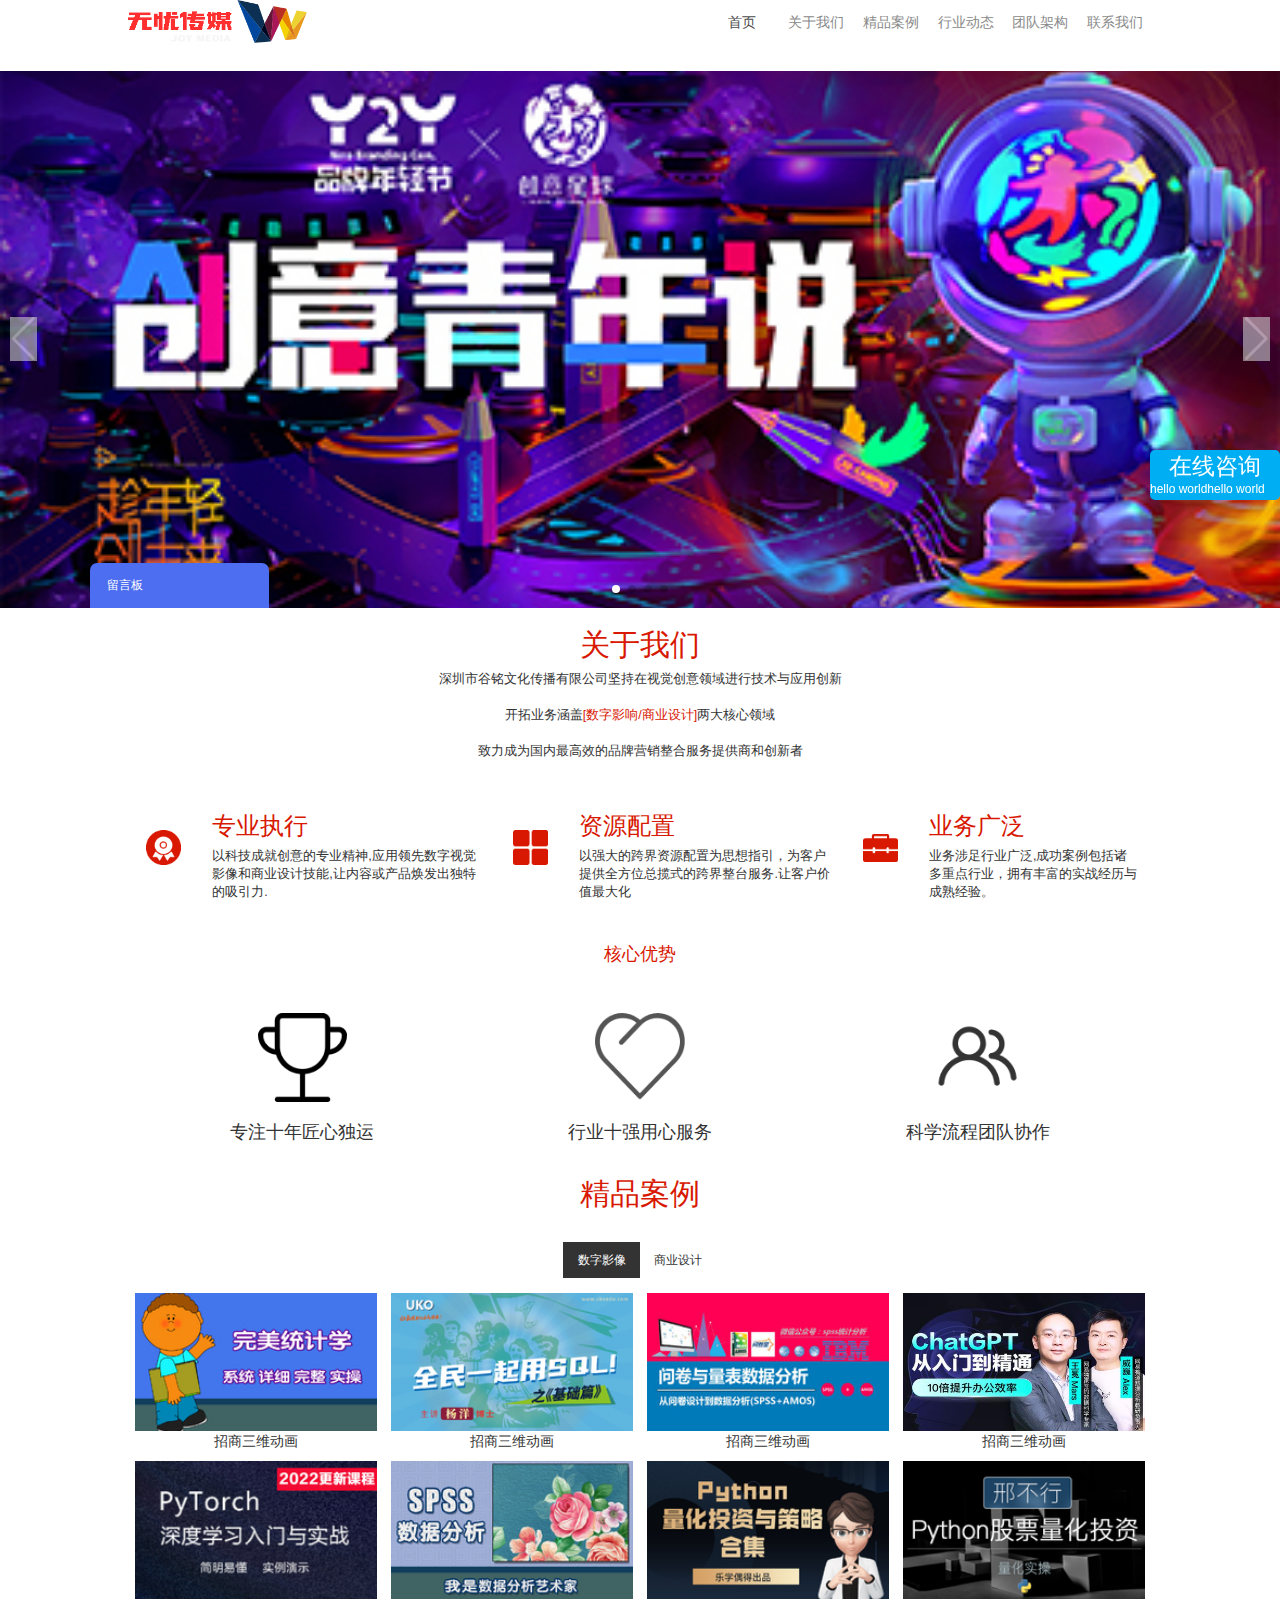
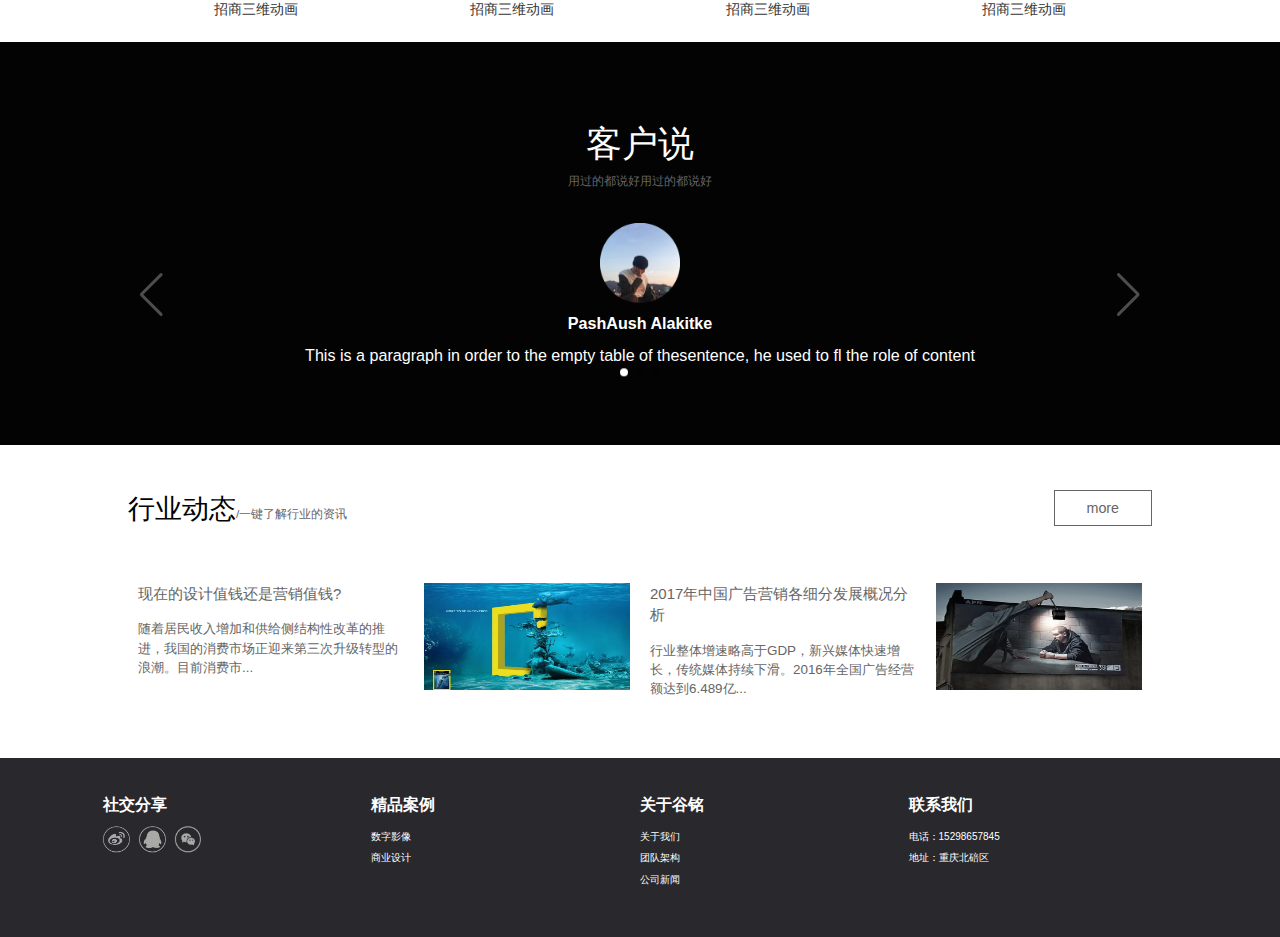
<file: index.html>
<!DOCTYPE html>
<html lang="en">
<head>
    <meta charset="UTF-8">
    <title>Title</title>
    <meta content="IE=edge" http-equiv="X-UA-Compatible">
    <meta content="width=device-width, initial-scale=1.0,user-scalable=no,maximum-scale=1.0,minimum-scale=1.0"
          name="viewport">
    <link href="http://at.alicdn.com/t/c/font_3280202_xagkc0vczkm.css" rel="stylesheet">
    <link href="css/bootstrap.min.css" rel="stylesheet">
    <link href="css/swiper-bundle.min.css" rel="stylesheet">
    <link href="css/head_foot.css" rel="stylesheet">
    <script src="js/swiper-bundle.min.js"></script>
    <script src="js/flexible.js"></script>
    <script src="js/jquery-3.6.4.min.js"></script>
    <script src="js/index.js"></script>
    <style>
        * {
            padding: 0;
            margin: 0;
            box-sizing: border-box;
            -webkit-tap-highlight-color: transparent;
        }

        a {
            text-decoration: none;
            color: #898989;
        }

        /*banner-css代码start*/
        .banner {
            position: relative;
            width: 100%;
            height: 4.1958rem;
        }

        .mySwiper1 {
            width: 100%;
            height: 100%;
        }

        .mySwiper1 .swiper-slide {
            text-align: center;
            font-size: .1259rem;
            background: #fff;
            /* Center slide text vertically */
            display: -webkit-box;
            display: -ms-flexbox;
            display: -webkit-flex;
            display: flex;
            -webkit-box-pack: center;
            -ms-flex-pack: center;
            -webkit-justify-content: center;
            justify-content: center;
            -webkit-box-align: center;
            -ms-flex-align: center;
            -webkit-align-items: center;
            align-items: center;
        }

        .mySwiper1 .swiper-slide img {
            display: block;
            width: 100%;
            height: 100%;
            object-fit: cover;
        }

        .mySwiper1 div[class^="swiper-button-"] {
            opacity: .6;
            position: absolute;
            background-color: #CCC;
            color: white;
        }

        .banner .lyban {
            z-index: 5;
            display: block;
            width: 1.3986rem;
            height: .3497rem;
            background-color: #4d6ef1;
            border-radius: .0559rem .0559rem 0 0;
            position: absolute;
            bottom: -0.2028rem;
            left: .6993rem;
            line-height: .3497rem;
            padding-left: .1399rem;
            color: white;
        }

        .ziaxian {
            cursor: pointer;
            z-index: 5;
            position: fixed;
            right: 0;
            top: 450px;
            background-color: #00aef3;
            border-radius: 5px;
            width: 130px;
            height: 50px;
        }

        .ziaxian p {
            color: white;
            text-align: center;
        }

        .ziaxian p:last-child {
            position: absolute;
            bottom: -8px;
            font-size: 12px;
        }

        /*banner-css代码end*/
        /*关于我们css代码start*/
        .about_us {
            width: 80%;
            margin: .3497rem auto 0;
            font-size: .0979rem;
        }

        .about_us .about_con {
            display: flex;
            flex-direction: column;
            flex-wrap: wrap;
            align-content: center;
            align-items: center;
            line-height: .2797rem;
        }

        .about_bs {
            color: #d81801
        }

        .about_us .yewu {
            display: flex;
            width: 100%;
            margin: 10px auto 0;
            /*border: 1px solid red;*/
        }

        .about_us .yewu .yewukuo {
            display: flex;
            align-items: center;
        }

        .about_us .yewu .yewukuo .yewu_con {
            margin: .1049rem;
        }

        .about_us .yewu .yewukuo .yewu_con .about_ti {
            margin-bottom: .0699rem;
        }

        .about_us .yewu .yewukuo img {
            margin: .1399rem;
            width: 35px;
        }

        .hexin {
            width: 5.5944rem;
            /*border: 1px solid red;*/
            margin: .1399rem auto;
        }

        .hexin {
            width: 80%;
            /* border: 1px solid black; */
            text-align: center;
            font-size: .1399rem;
        }

        .he_title {
            display: block;
            margin: .2098rem 0;
        }

        .hexin_kuo {
            /* border: 1px solid red; */
            width: 100%;
            display: flex;
            justify-content: space-between;
        }

        .hexin_kuo .hexin_js {
            display: flex;
            flex-direction: column;
            align-items: center;
        }

        .hexin_kuo img {
            margin: .1399rem auto;
            width: .6993rem;
            height: .6993rem;
        }

        /*关于我们-css代码end*/
        /*精品案例css代码start*/
        .ycase {
            width: 80%;
            /* border: 1px solid red; */
            margin: .1399rem auto;
        }

        .ycase_head {
            text-align: center;
        }

        .ycase_xuan {
            width: 15%;
            /* border: 1px solid red; */
            display: flex;
            margin: 10px auto;
        }

        .ycase_xuan div {
            cursor: pointer;
            line-height: .2797rem;
            font-size: .0909rem;
            flex: 1;
            height: .2797rem;
        }

        .ycase_xuan div[class="y_xuan"] {
            background-color: #333333;
            color: white;
        }

        .cases {
            width: 100%;
            /* border: 1px solid black; */
        }

        .cases ul {
            list-style: none;
            display: flex;
            flex-wrap: wrap;
            align-content: flex-start;
            font-size: .1119rem;
        }

        .cases ul li {
            cursor: pointer;
            display: flex;
            flex-direction: column;
            align-items: center;
            justify-content: space-between;
            position: relative;
            /* border: 1px solid blueviolet; */
            margin: .035rem;
            flex: 23%;
            /* height: 1.3287rem; */
        }

        .cases ul li img {
            width: 1.8951rem;
            height: 1.0839rem;
            display: block;
        }

        /*精品案例css代码end*/
        /*客户说css代码start*/
        .khs {
            position: relative;
            width: 100%;
            height: 3.1469rem;
            background-color: #030303;
        }

        .khs_box {
            display: flex;
            flex-direction: column;
            justify-content: space-between;
            position: absolute;
            top: 50%;
            left: 50%;
            transform: translate(-50%, -50%);
            width: 80%;
            height: 2.3077rem;
            /* border: 1px solid yellow; */
        }

        .khs_box .khs_title {
            margin: .0699rem 0;
            font-family: "宋体";
            color: white;
            display: flex;
            flex-direction: column;
            align-items: center;
            justify-content: center;
            width: 100%;
            height: 30%;
            /* border: 1px solid red; */
        }

        .khs_box .khs_gun {
            width: 100%;
            height: 70%;
            /* border: 1px solid green; */
        }

        .mySwiper2 {
            width: 100%;
            height: 100%;
        }

        .mySwiper2 .swiper-slide {
            text-align: center;
            font-size: .1259rem;
            background: #030303;
            /* Center slide text vertically */
            display: -webkit-box;
            display: -ms-flexbox;
            display: -webkit-flex;
            display: flex;
            -webkit-box-pack: center;
            -ms-flex-pack: center;
            -webkit-justify-content: center;
            justify-content: center;
            -webkit-box-align: center;
            -ms-flex-align: center;
            -webkit-align-items: center;
            align-items: center;
        }

        .mySwiper2 div[class^="swiper-button-"] {
            opacity: .6;
            position: absolute;
            color: #7f7f7f;
        }

        .mySwiper2 .swiper-slide .xianzhi {
            display: flex;
            align-items: center;
            flex-direction: column;
            color: white;
        }

        .mySwiper2 .swiper-slide .xianzhi b {
            margin: .0699rem 0;
        }

        /*客户说css代码end*/
        /*Industry-css代码start*/
        .Industry {
            width: 80%;
            margin: .0699rem auto 0;
            height: 2.0979rem;
            /* border: 1px solid red; */
        }

        .Industry .ind_title {
            margin: .3497rem 0;
            display: flex;
            justify-content: space-between;
        }

        .Industry .ind_title .hangye_more {
            cursor: pointer;
            color: #666666;
            font-size: .1119rem;
            text-align: center;
            line-height: .2797rem;
            width: .7692rem;
            height: .2797rem;
            border: 1px solid #666666;
        }

        .Industry .ind_content {
            display: flex;
            width: 100%;
            height: 1.2587rem;
            margin: .1399rem 0;
            /* border: 1px solid green; */
        }

        .Industry .ind_content .ind_con_item {
            display: flex;
            justify-content: space-between;
            height: 100%;
            flex: 50%;
            margin: 10px
            /* border: 1px solid rebeccapurple; */
        }

        .Industry .ind_content .ind_con_item .ind_text {
            font-size: .1049rem;
            color: #666666;
            width: 2.0979rem;
            display: flex;
            flex-direction: column;
        }

        .Industry .ind_content .ind_con_item:nth-of-type(1) .ind_tp {
            width: 1.6084rem;
            height: .8392rem;
            background: url("img/创意1.jpg") no-repeat 0 0/1.6084rem .8392rem;
        }

        .Industry .ind_content .ind_con_item:nth-of-type(2) .ind_tp {
            width: 1.6084rem;
            height: .8392rem;
            background: url("img/创意2.jpg") no-repeat 0 0/1.6084rem .8392rem;
        }

        /*Industry-css代码end*/

        /*移动端适配*/

        /*banner适配*/
        @media screen and (max-width: 750px) {
            .banner {
                height: 500px;
                background: url(modio_img/modio_banner.jpg) no-repeat 0 0/100% 500px;
                background-size: 100% 500px;
            }

            .mySwiper1, .lyban {
                display: none !important;
            }

            .ziaxian {
                display: none;
            }

            .modio_ban_text {
                position: absolute;
                top: 50%;
                left: 50%;
                transform: translate(-50%, -50%);
                color: white;
                width: 230px;
                display: flex !important;
                flex-direction: column;
                align-items: center;
                height: 50px;
            }
        }

        /*关于我们-适配*/
        @media screen and (max-width: 750px) {
            .about_us {
                width: 100%;
            }

            .bs_tit {
                font-size: 22px !important;
                margin: 40px 0 !important;
            }

            .bs_con {
                font-size: 16px;
                margin: 0 8px
            }

            .about_us .about_con span:nth-child(n+2) {
                margin: 5px 0;
            }

            .about_us .yewu {
                margin: 10px 0;
            }

            .about_us .yewu .yewukuo:last-child {
                display: none;
            }

            .about_us .yewu .yewukuo {
                flex: 45%;
                align-items: baseline;
            }

            .about_us .hexin .he_title {
                font-size: 22px;
                margin: 20px 0;
            }

            .hexin {
                width: 90%;
            }

            .hexin .hexin_js {
                flex: 1;
                margin: 5px;
                height: 150px;
                border: 1px solid #ccc;
                justify-content: center;
            }

            .hexin .hexin_js img {
                transform: scale(.6);
            }

            .hexin .hexin_js span {
                width: 25px;
            }
        }

        /*精品案例-适配*/
        @media screen and (max-width: 750px) {
            .ycase {
                width: 90%;
            }

            .ycase_xuan {
                width: 42%;
            }

            .ycase_xuan div {
                height: 27px;
                line-height: 27px;
                font-size: 10px;
            }

            .cases ul li {
                margin: 5px 1px;
                flex: 49%;
                line-height: 35px;
            }

            .cases ul li img {
                width: 100%;
                height: 100%;
            }

            .ycase_more {
                margin: 20px auto;
                display: block !important;
                width: 100px;
                text-align: center;
                font-size: 14px;
                height: 30px;
                background-color: #bf0303;
                color: white;
                line-height: 30px;
            }
        }

        /*khs-适配*/
        @media screen and (max-width: 750px) {
            .khs {
                height: 300px;
            }

            .khs div[class^="swiper-button-"] {
                display: none;
            }

            .khs .khs_gun img {
                width: 75px !important;
            }

            .khs_box {
                height: 276px;
            }

            .khs_box .khs_title {
                margin-top: 12px;
            }

            .khs_box .khs_title h3 {
                font-size: 25px !important;
            }

            .khs_box .khs_title span {
                font-size: 12px;
            }

            .khs_gun .mySwiper2 .swiper-slide {
                align-items: flex-start;
            }
        }

        /*Industry-适配*/
        @media screen and (max-width: 750px) {
            .Industry {
                width: 90%;
                height: 100%;
                margin: 40px auto;
            }

            .Industry .ind_title {
                margin: 30px auto;
            }

            .Industry .ind_title .hangye_tit > span {
                font-size: 22px !important;
            }

            .Industry .ind_title .hangye_more {
                width: 70px;
                height: 30px;
                line-height: 30px;
            }

            .Industry .ind_content {
                height: 200px;
                flex-direction: column;
            }

            .Industry .ind_content .ind_con_item .ind_text {
                width: 200px;
            }

            .Industry .ind_content .ind_con_item .ind_tp {
                width: 125px !important;
                height: 75px !important;
                background: url("img/创意1.jpg") no-repeat 0 0/125px 75px !important;
            }

            .Industry .ind_content .ind_con_item:nth-child(2) .ind_tp {
                background: url("img/创意2.jpg") no-repeat 0 0/125px 75px !important;
            }
        }
    </style>
</head>
<body>
<nav>
    <a class="logo" href="#"></a>
    <ul>
        <div class="iconfont icon-liebiao2" style="display: none;"></div>
        <li><a class="nav_xuan" href="index.html">首页</a></li>
        <li><a href="about_us.html">关于我们</a></li>
        <li><a href="case.html">精品案例</a></li>
        <li><a href="Industry.html">行业动态</a></li>
        <li><a href="team.html">团队架构</a></li>
        <li><a href="contact.html">联系我们</a></li>
    </ul>
</nav>
<div class="banner">
    <div class="swiper mySwiper1">
        <div class="swiper-wrapper">
            <div class="swiper-slide">
                <img src="img/banner1.jpg">
            </div>
            <div class="swiper-slide">
                <img src="img/banner2.jpg">
            </div>
            <div class="swiper-slide">
                <img src="img/banner3.jpg">
            </div>
            <div class="swiper-slide">
                <img src="img/banner4.png">
            </div>
        </div>
        <div class="swiper-button-next"></div>
        <div class="swiper-button-prev"></div>
        <div class="swiper-pagination" style="color: black"></div>
    </div>
    <a class="lyban" href="#">留言板</a>
    <div class="modio_ban_text" style="display: none;">
        <span style="font-size: .1259rem;margin: 5px 0;font-weight: bold;">领先前端的制作水平</span>
        <span style="font-size: .0979rem;">Leading front end production level</span>
    </div>
    <div class="ziaxian">
        <p style="font-weight: normal;font-size: 23px">在线咨询</p>
        <p>hello worldhello world</p>
    </div>
</div>
<div class="about_us">
    <div class="about_con">
        <span class="about_bs bs_tit" style="font-size:30px">关于我们</span>
        <span>深圳市谷铭文化传播有限公司坚持在视觉创意领域进行技术与应用创新</span>
        <span>开拓业务涵盖<span class="about_bs bs_con">[数字影响/商业设计]</span>两大核心领域</span>
        <span>致力成为国内最高效的品牌营销整合服务提供商和创新者</span>
    </div>
    <div class="yewu">
        <div class="yewukuo">
            <img alt="" src="img/勋章.png">
            <div class="yewu_con">
                <h3 class="about_bs about_ti">专业执行</h3>
                <span>以科技成就创意的专业精神,应用领先数字视觉影像和商业设计技能,让内容或产品焕发出独特的吸引力.</span>
            </div>
        </div>
        <div class="yewukuo">
            <img alt="" src="img/应用中心.png">
            <div class="yewu_con">
                <h3 class="about_bs about_ti">资源配置</h3>
                <span>以强大的跨界资源配置为思想指引，为客户提供全方位总揽式的跨界整台服务.让客户价值最大化</span>
            </div>
        </div>
        <div class="yewukuo">
            <img alt="" src="img/工具箱.png">
            <div class="yewu_con">
                <h3 class="about_bs about_ti">业务广泛</h3>
                <span>业务涉足行业广泛,成功案例包括诸多重点行业，拥有丰富的实战经历与成熟经验。</span>
            </div>
        </div>
    </div>
    <div class="hexin">
        <span class="he_title about_bs">核心优势</span>
        <div class="hexin_kuo">
            <div class="hexin_js">
                <img src="img/奖杯.png">
                <span>专注十年匠心独运</span>
            </div>
            <div class="hexin_js">
                <img src="img/心形.png">
                <span>行业十强用心服务</span>
            </div>
            <div class="hexin_js">
                <img src="img/用户管理.png">
                <span>科学流程团队协作</span>
            </div>
        </div>
    </div>
</div>
<div class="ycase">
    <div class="ycase_head">
        <span class="about_bs bs_tit" style="font-size: 30px;margin: .2098rem;display: block;">精品案例</span>
        <div class="ycase_xuan">
            <div class="y_xuan">数字影像</div>
            <div>商业设计</div>
        </div>
    </div>
    <div class="cases">
        <ul>
            <li>
                <img alt="" src="img/三维动画1.jpg">
                <span>招商三维动画</span>
            </li>
            <li>
                <img alt="" src="img/三维动画2.jpg">
                <span>招商三维动画</span>
            </li>
            <li>
                <img alt="" src="img/三维动画3.jpg">
                <span>招商三维动画</span>
            </li>
            <li>
                <img alt="" src="img/三维动画4.jpg">
                <span>招商三维动画</span>
            </li>
            <li>
                <img alt="" src="img/三维动画5.png">
                <span>招商三维动画</span>
            </li>
            <li>
                <img alt="" src="img/三维动画6.jpg">
                <span>招商三维动画</span>
            </li>
            <li>
                <img alt="" src="img/三维动画7.png">
                <span>招商三维动画</span>
            </li>
            <li>
                <img alt="" src="img/三维动画8.png">
                <span>招商三维动画</span>
            </li>
        </ul>
    </div>
    <a class="ycase_more" href="#" style="display: none;">查看更多</a>
</div>
<div class="khs">
    <div class="khs_box">
        <div class="khs_title">
            <h3 style="font-size: .2797rem;margin-bottom: .0699rem">客户说</h3>
            <span style="color: #656565">用过的都说好用过的都说好</span>
        </div>
        <div class="khs_gun">
            <div class="swiper mySwiper2">
                <div class="swiper-wrapper">
                    <div class="swiper-slide">
                        <div class="xianzhi">
                            <img alt="" src="img/头像.png" style="width: .6294rem;">
                            <b>PashAush Alakitke</b>
                            <span>This is a paragraph in order to the empty table of thesentence, he used to fl the role of content</span>
                        </div>
                    </div>
                    <div class="swiper-slide">
                        <div class="xianzhi">
                            <img alt="" src="img/头像.png" style="width: .6294rem;">
                            <b>PashAush Alakitke</b>
                            <span>This is a paragraph in order to the empty table of thesentence, he used to fl the role of content</span>
                        </div>
                    </div>
                    <div class="swiper-slide">
                        <div class="xianzhi">
                            <img alt="" src="img/头像.png" style="width: .6294rem;">
                            <b>PashAush Alakitke</b>
                            <span>This is a paragraph in order to the empty table of thesentence, he used to fl the role of content</span>
                        </div>
                    </div>
                </div>
                <div class="swiper-button-next"></div>
                <div class="swiper-button-prev"></div>
                <div class="swiper-pagination"></div>
            </div>
        </div>
    </div>
</div>
<div class="Industry">
    <div class="ind_title">
        <div class="hangye_tit">
            <span style="font-size: .2098rem;color: black;">行业动态<span style="font-size: .0909rem;color: #666666;">/一键了解行业的资讯</span></span>
        </div>
        <div class="hangye_more">more</div>
    </div>
    <div class="ind_content">
        <div class="ind_con_item">
            <div class="ind_text">
                <span style="font-size: 15px;margin-bottom: 15px;">现在的设计值钱还是营销值钱?</span>
                <span>随着居民收入增加和供给侧结构性改革的推进，我国的消费市场正迎来第三次升级转型的浪潮。目前消费市...</span>
            </div>
            <div class="ind_tp"></div>
        </div>
        <div class="ind_con_item">
            <div class="ind_text">
                <span style="font-size: 15px;margin-bottom: 15px;">2017年中国广告营销各细分发展概况分析</span>
                <span>行业整体增速略高于GDP，新兴媒体快速增长，传统媒体持续下滑。2016年全国广告经营额达到6.489亿...</span>
            </div>
            <div class="ind_tp"></div>
        </div>
    </div>
</div>
<footer>
    <div class="foot_box">
        <div class="foot_div">
            <b>社交分享</b>
            <ul>
                <li><img src="img/微博.png"></li>
                <li><img src="img/QQ.png"></li>
                <li><img src="img/微信.png"></li>
            </ul>
        </div>
        <div class="foot_div">
            <b>精品案例</b>
            <ul>
                <li>数字影像</li>
                <li>商业设计</li>
            </ul>
        </div>
        <div class="foot_div">
            <b>关于谷铭</b>
            <ul>
                <li>关于我们</li>
                <li>团队架构</li>
                <li>公司新闻</li>
            </ul>
        </div>
        <div class="foot_div">
            <b>联系我们</b>
            <ul>
                <li>电话：15298657845</li>
                <li>地址：重庆北碚区</li>
            </ul>
        </div>
    </div>
</footer>
<script>
    var swiper = new Swiper(".mySwiper1", {
        // cssMode: true,
        slidesPerView: 1,
        spaceBetween: 30,
        loop: true,
        autoplay: {
            delay: 5000,
            disableOnInteraction: false,
        },
        navigation: {
            nextEl: ".swiper-button-next",
            prevEl: ".swiper-button-prev",
        },
        pagination: {
            el: ".swiper-pagination",
            clickable: true,
        },
        // mousewheel: true,
        keyboard: true,
    });
    var swiper = new Swiper(".mySwiper2", {
        cssMode: true,
        navigation: {
            nextEl: ".swiper-button-next",
            prevEl: ".swiper-button-prev",
        },
        pagination: {
            el: ".swiper-pagination",
            clickable: true,
        },
        mousewheel: true,
        keyboard: true,
    });
</script>
</body>
</html>
</file>
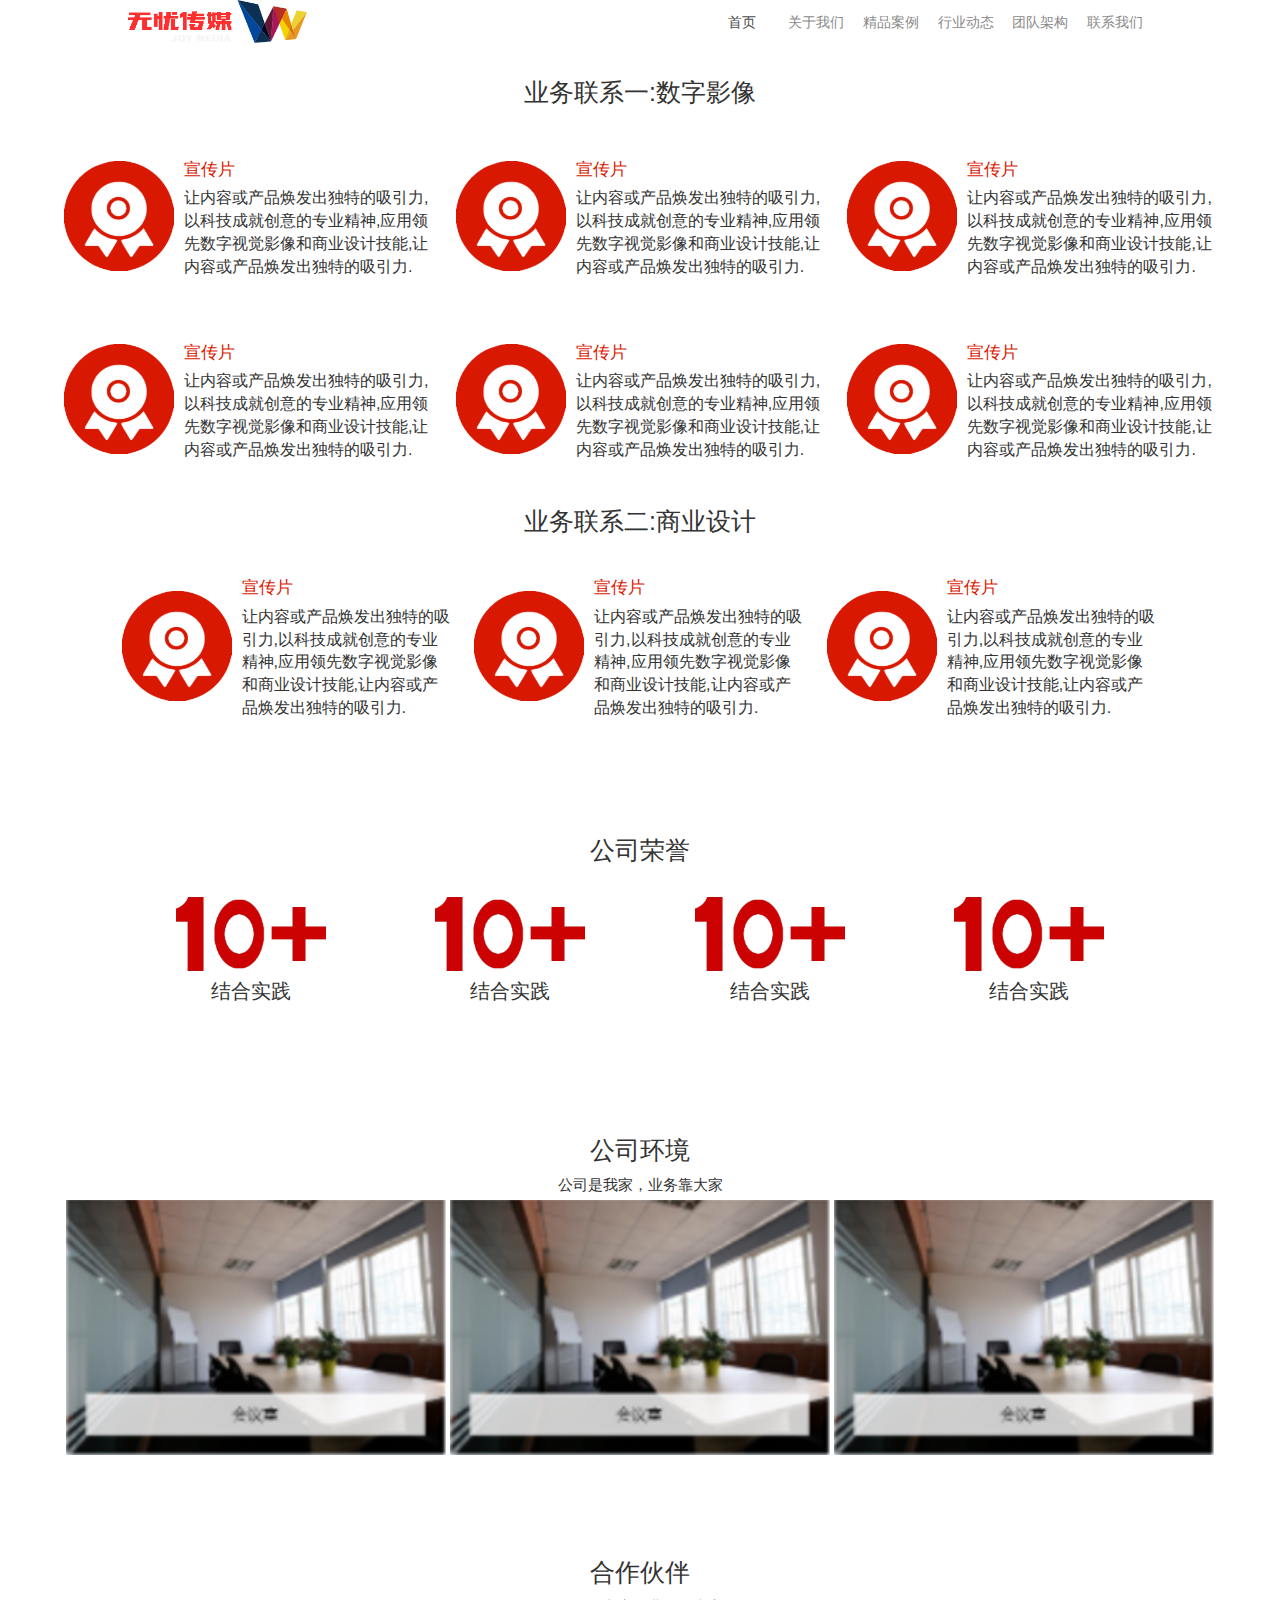
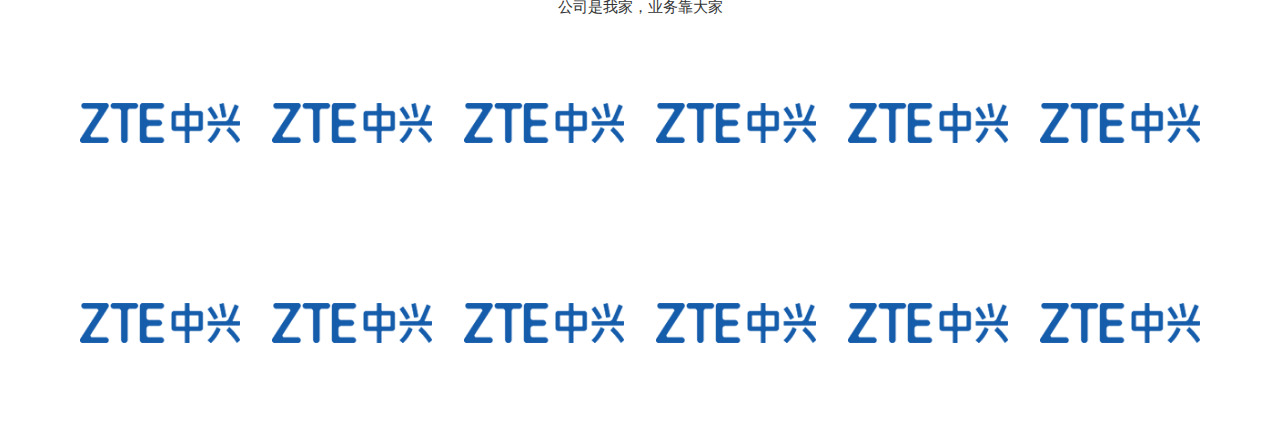
<file: about_us.html>
<!DOCTYPE html>
<html lang="en">
    <head>
        <meta charset="UTF-8">
        <title>Title</title>
        <meta http-equiv="X-UA-Compatible" content="IE=edge">
        <meta name="viewport"
            content="width=device-width,
            initial-scale=1.0,user-scalable=no,maximum-scale=1.0,minimum-scale=1.0">
        <link href="http://at.alicdn.com/t/c/font_3280202_xagkc0vczkm.css" rel="stylesheet">
        <link rel="stylesheet" href="css/bootstrap.min.css">
        <link rel="stylesheet" href="css/head_foot.css">
        <script src="js/flexible.js"></script>
        <script src="js/jquery-3.6.4.min.js"></script>
        <script src="js/index.js"></script>
        <style>
        *{
            padding: 0;
            margin: 0;
            box-sizing: border-box;
        }
        .about_box{
            width: 90%;
            /* height: 500px; */
            /* border: 1px solid red; */
            margin: 30px auto 0;
        }
        .about_box .about_one_con{
            width: 100%;
            height: auto;
            /* border: 1px solid green; */
            margin: 18px 0;
        }
        .about_two_con{
            width: 90%;
            height: auto;
            /* border: 1px solid green; */
            margin: 18px auto;
        }
        .about_box .about_one_con ul ,.about_two_con ul{
            display: flex;
            justify-content: space-between;
            flex-wrap: wrap;
            align-content: flex-start;
            list-style: none;
        }
        .about_box .about_one_con ul li,.about_two_con ul li{
            display: flex;
            justify-content: space-between;
            align-items: center;
            flex-wrap: nowrap;
            /* border: 1px solid pink; */
            width: 32%;
            height: 175px;
        }
        .about_box .about_one_con ul li:nth-child(-n+3){
            margin-bottom: 8px;
        }
        .about_one_con ul li img,.about_two_con ul li img{
            margin-right: 10px;
            height: 110px;
        }
        .about_one_con ul li div ,.about_two_con ul li div{
            display: flex;
            flex-direction: column;
        }
        .about_one_con ul li div .one_con_tit,.about_two_con ul li div .one_con_tit{
            font-size: 17px;
            color: #d91801;
        }
        .about_one_con ul li div span,.about_two_con ul li div span{
            margin-top: 5px;
            font-size: 16px;
        }

        .gongsi{
            width: 100%;
            height: 200px;
            /* border: 1px solid rebeccapurple; */
            margin: 100px 0;
        }
        .gongsi ul{
            display: flex;
            justify-content: space-around;
            width: 90%;
            margin: 20px auto 0;
            list-style: none;
        }
        .gongsi ul li{
            display: flex;
            flex-direction: column;
            justify-content: center;
            align-items: center;
            font-size: 20px;
            line-height: 40px;
            width:100px;
            height: 130px;
            flex: 1;
            /* border: 1px solid pink; */
        }
        .gongsi ul li img{
            width: 150px;
        }
        .gongsi_huan{
            margin-bottom:100px; 
        }
        .gongsi_huan .gongsi_tu{
            display: flex;
            justify-content: space-around;
            width: 100%;
            height: auto;
        }
        .gongsi_huan .gongsi_tu img{
            width: 380px;
        }
        .hezuo{
            width: 100%;
            
        }
        .hezuo ul{
            list-style: none;
            display: flex;
            justify-content: space-around;
            flex-wrap: wrap;
            align-content: flex-start;
        }
        .hezuo ul li{
            display: flex;
            justify-content: center;
            align-items: center;
            width: 16%;
            height: 200px;
            /* border: 1px solid red; */
        }
        .hezuo ul li img{
            height: 40px;
        }
        @media screen and (max-width:750px) {
            .about_box .about_one_con ul li, .about_two_con ul li{
                width: 100%;
            }
            .about_one_con ul li img,.about_two_con ul li img{
                height: 100px;
            }
            .gongsi ul{
                flex-wrap:wrap ;
            }
            .gongsi ul li{
                flex: 50%;
            }

            .gongsi_huan .gongsi_tu{
                flex-wrap:wrap ;
            }
            .gongsi_tu img {
                margin: 5px 0;
            }
            .hezuo ul li {
                width: 24%;
                height: 50px;
            }
            .hezuo ul li img {
                height: 17px;
            }
            .gongsi ul li img {
                width: 105px;
            }
            .gongsi_huan {
                position: relative;
                top: 60px;
            }
        }
    </style>
    </head>
    <body>
        <nav>
            <a href="#" class="logo"></a>
            <ul>
                <div class="iconfont icon-liebiao2" style="display: none;"></div>
                <li><a href="index.html" class="nav_xuan">首页</a></li>
                <li><a href="about_us.html">关于我们</a></li>
                <li><a href="case.html">精品案例</a></li>
                <li><a href="Industry.html">行业动态</a></li>
                <li><a href="team.html">团队架构</a></li>
                <li><a href="contact.html">联系我们</a></li>
            </ul>
        </nav>
        <div class="about_box">
            <div class="about_one">
                <span style="font-size: 25px;display: block;text-align:
                    center;">业务联系一:数字影像</span>
                <div class="about_one_con">
                    <ul>
                        <li>
                            <img src="img/勋章.png" alt="">
                            <div>
                                <span class="one_con_tit">宣传片</span>
                                <span>让内容或产品焕发出独特的吸引力,以科技成就创意的专业精神,应用领先数字视觉影像和商业设计技能,让内容或产品焕发出独特的吸引力.</span>
                            </div>
                        </li>
                        <li>
                            <img src="img/勋章.png" alt="">
                            <div>
                                <span class="one_con_tit">宣传片</span>
                                <span>让内容或产品焕发出独特的吸引力,以科技成就创意的专业精神,应用领先数字视觉影像和商业设计技能,让内容或产品焕发出独特的吸引力.</span>
                            </div>
                        </li>
                        <li>
                            <img src="img/勋章.png" alt="">
                            <div>
                                <span class="one_con_tit">宣传片</span>
                                <span>让内容或产品焕发出独特的吸引力,以科技成就创意的专业精神,应用领先数字视觉影像和商业设计技能,让内容或产品焕发出独特的吸引力.</span>
                            </div>
                        </li>
                        <li>
                            <img src="img/勋章.png" alt="">
                            <div>
                                <span class="one_con_tit">宣传片</span>
                                <span>让内容或产品焕发出独特的吸引力,以科技成就创意的专业精神,应用领先数字视觉影像和商业设计技能,让内容或产品焕发出独特的吸引力.</span>
                            </div>
                        </li>
                        <li>
                            <img src="img/勋章.png" alt="">
                            <div>
                                <span class="one_con_tit">宣传片</span>
                                <span>让内容或产品焕发出独特的吸引力,以科技成就创意的专业精神,应用领先数字视觉影像和商业设计技能,让内容或产品焕发出独特的吸引力.</span>
                            </div>
                        </li>
                        <li>
                            <img src="img/勋章.png" alt="">
                            <div>
                                <span class="one_con_tit">宣传片</span>
                                <span>让内容或产品焕发出独特的吸引力,以科技成就创意的专业精神,应用领先数字视觉影像和商业设计技能,让内容或产品焕发出独特的吸引力.</span>
                            </div>
                        </li>
                    </ul>
                </div>
            </div>
            <div class="about_two">
                <span style="font-size: 25px;display: block;text-align:
                    center;">业务联系二:商业设计</span>
                <div class="about_two_con">
                    <ul>
                        <li>
                            <img src="img/勋章.png" alt="">
                            <div>
                                <span class="one_con_tit">宣传片</span>
                                <span>让内容或产品焕发出独特的吸引力,以科技成就创意的专业精神,应用领先数字视觉影像和商业设计技能,让内容或产品焕发出独特的吸引力.</span>
                            </div>
                        </li>
                        <li>
                            <img src="img/勋章.png" alt="">
                            <div>
                                <span class="one_con_tit">宣传片</span>
                                <span>让内容或产品焕发出独特的吸引力,以科技成就创意的专业精神,应用领先数字视觉影像和商业设计技能,让内容或产品焕发出独特的吸引力.</span>
                            </div>
                        </li>
                        <li>
                            <img src="img/勋章.png" alt="">
                            <div>
                                <span class="one_con_tit">宣传片</span>
                                <span>让内容或产品焕发出独特的吸引力,以科技成就创意的专业精神,应用领先数字视觉影像和商业设计技能,让内容或产品焕发出独特的吸引力.</span>
                            </div>
                        </li>
                    </ul>
                </div>
            </div>
            <div class="gongsi">
                <span style="font-size: 25px;display: block;text-align:
                    center;">公司荣誉</span>
                <ul>
                    <li>
                        <img src="img/jia.png" alt="">
                        <span>结合实践</span>
                    </li>
                    <li>
                        <img src="img/jia.png" alt="">
                        <span>结合实践</span>
                    </li>
                    <li>
                        <img src="img/jia.png" alt="">
                        <span>结合实践</span>
                    </li>
                    <li>
                        <img src="img/jia.png" alt="">
                        <span>结合实践</span>
                    </li>
                </ul>
            </div>
            <div class="gongsi_huan">
                <span style="font-size: 25px;display: block;text-align:
                    center;">公司环境</span>
                <span style="font-size: 15px;display: block;text-align:
                    center;margin: 5px;">公司是我家，业务靠大家</span>
                <div class="gongsi_tu">
                    <img src="img/环境.png" alt="">
                    <img src="img/环境.png" alt="">
                    <img src="img/环境.png" alt="">
                </div>
            </div>
            <div class="hezuo">
                <span style="font-size: 25px;display: block;text-align:
                    center;">合作伙伴</span>
                <span style="font-size: 15px;display: block;text-align:
                    center;margin: 5px;">公司是我家，业务靠大家</span>
                <ul>
                    <li>
                        <img src="img/zhongxing.png" alt="">
                    </li>
                    <li>
                        <img src="img/zhongxing.png" alt="">
                    </li>
                    <li>
                        <img src="img/zhongxing.png" alt="">
                    </li>
                    <li>
                        <img src="img/zhongxing.png" alt="">
                    </li>
                    <li>
                        <img src="img/zhongxing.png" alt="">
                    </li>
                    <li>
                        <img src="img/zhongxing.png" alt="">
                    </li>
                    <li>
                        <img src="img/zhongxing.png" alt="">
                    </li>
                    <li>
                        <img src="img/zhongxing.png" alt="">
                    </li>
                    <li>
                        <img src="img/zhongxing.png" alt="">
                    </li>
                    <li>
                        <img src="img/zhongxing.png" alt="">
                    </li>
                    <li>
                        <img src="img/zhongxing.png" alt="">
                    </li>
                    <li>
                        <img src="img/zhongxing.png" alt="">
                    </li>
                </ul>
            </div>
        </div>
    </body>
</html>
</file>
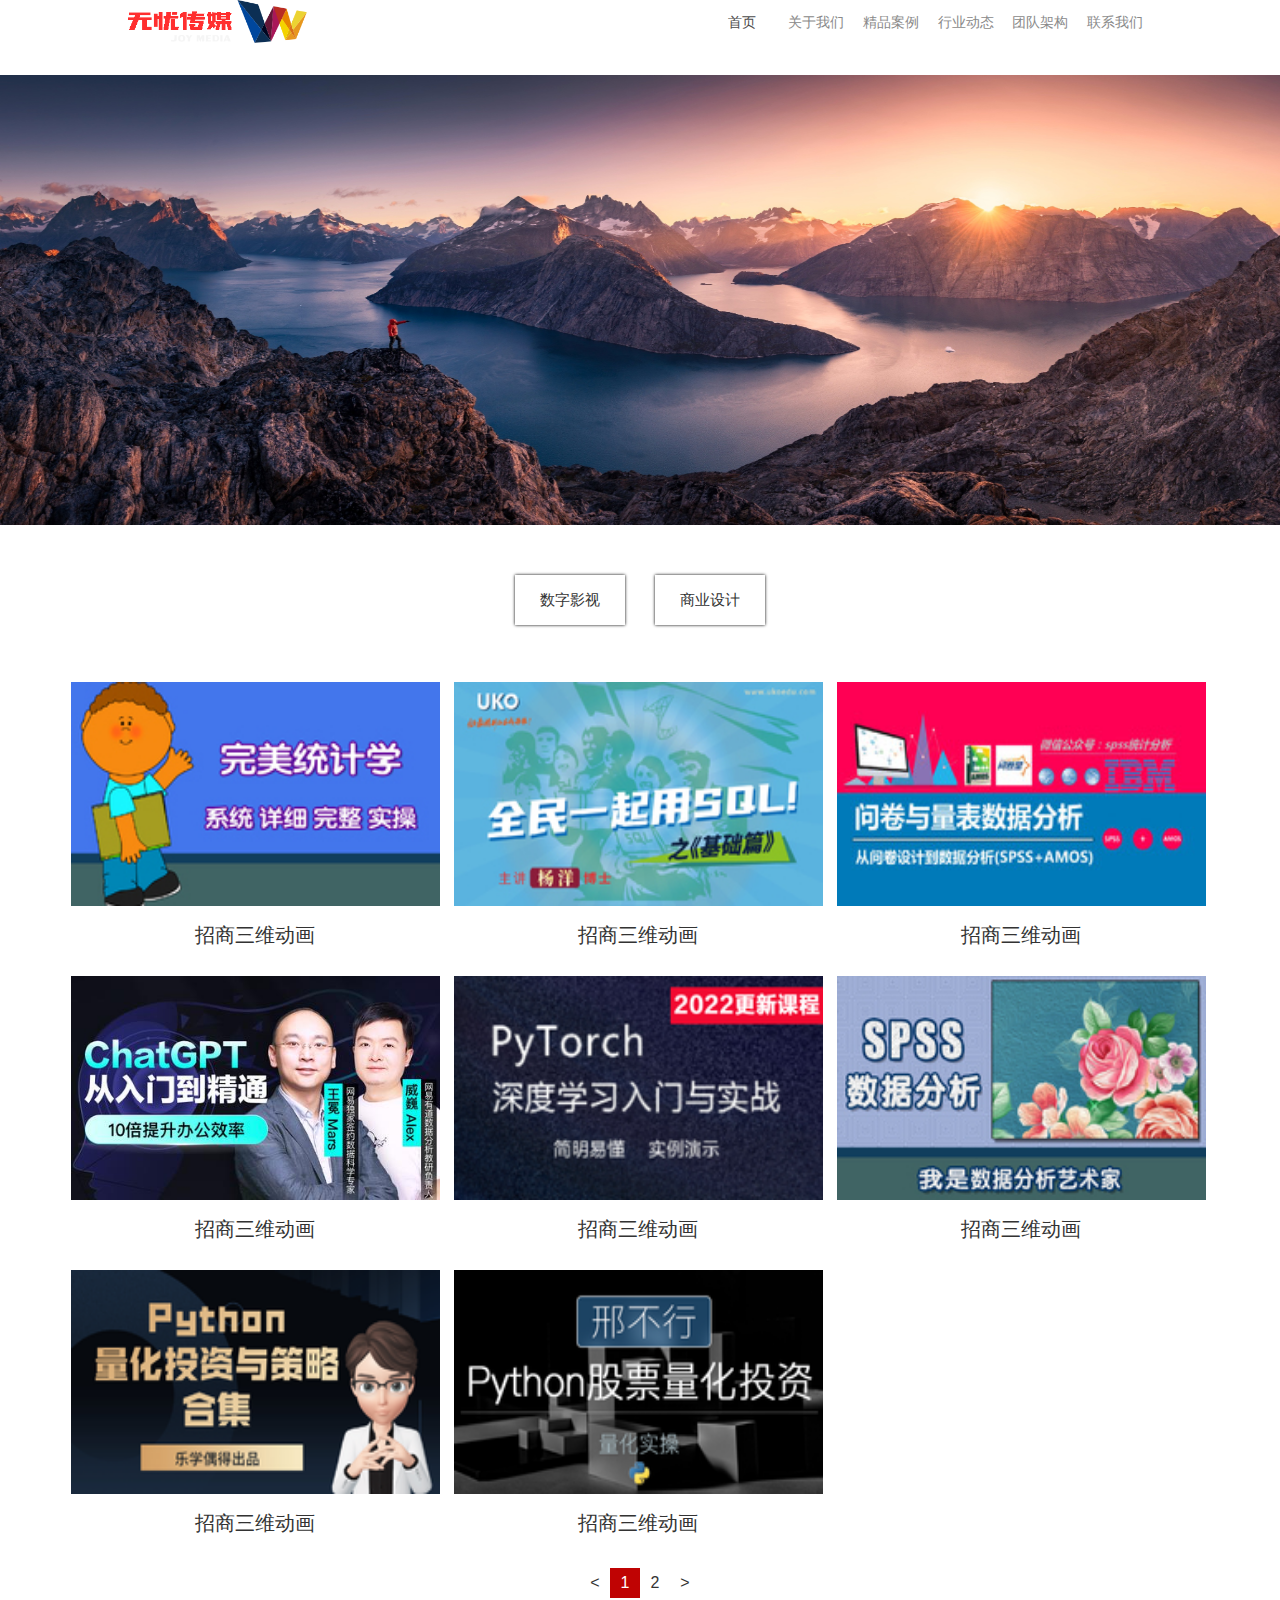
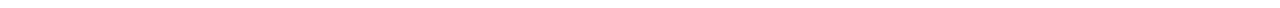
<file: case.html>
<!DOCTYPE html>
<html lang="en">
<head>
    <meta charset="UTF-8">
    <title>Title</title>
    <meta http-equiv="X-UA-Compatible" content="IE=edge">
    <meta name="viewport"
          content="width=device-width,
            initial-scale=1.0,user-scalable=no,maximum-scale=1.0,minimum-scale=1.0">
    <link href="http://at.alicdn.com/t/c/font_3280202_xagkc0vczkm.css" rel="stylesheet">
    <link rel="stylesheet" href="css/bootstrap.min.css">
    <link rel="stylesheet" href="css/head_foot.css">
    <script src="js/flexible.js"></script>
    <script src="js/jquery-3.6.4.min.js"></script>
    <script src="js/index.js"></script>
    <style>
        * {
            padding: 0;
            margin: 0;
            box-sizing: border-box;
        }

        .case_bg {
            width: 100%;
            height: 450px;
            background: url("img/风景.jpg") no-repeat 0 0/100% 450px;
            margin: 30px 0 0;
        }

        .case_box {
            overflow: hidden;
            width: 90%;
            margin: 0 auto;
        }

        .case_box .case_title {
            display: flex;
            justify-content: space-between;
            width: 250px;
            height: 50px;
            margin: 50px auto;
        }

        .case_box .case_title div {
            cursor: pointer;
            width: 110px;
            height: 50px;
            box-shadow: 0 0 3px 0 black;
            font-size: 15px;
            line-height: 50px;
            text-align: center;
        }

        .case_con {
            overflow: hidden;
            width: 100%;
            /*border: 1px solid yellow;*/
        }

        .case_con > div {
            cursor: pointer;
            display: flex;
            flex-direction: column;
            align-items: center;
            width: 32%;
            height: 280px;
            float: left;
            /*border: 1px solid green;*/
            margin: .0559rem;
        }

        .case_con > div img {
            width: 100%;
            height: 80%;
        }

        .case_con > div span {
            margin-top: 15px;
            font-size: 20px;
        }

        .case_lian {
            width: 120px;
            height: 30px;
            /*border: 1px solid red;*/
            margin: 10px auto;
        }

        .case_lian ul {
            list-style: none;
            display: flex;
        }

        .case_lian ul li {
            cursor: pointer;
            flex: 1;
            text-align: center;
            line-height: 30px;
            font-size: 16px;
        }

        .case_xuan {
            background-color: #bf0303;
            color: white;
        }

        @media screen and (max-width: 750px) {
            .case_bg {
                height: 200px;
                background: url("img/风景.jpg") no-repeat 0 0/100% 200px;
            }

            .case_box .case_title {
                width: 200px;
            }

            .case_box .case_title div {
                cursor: pointer;
                transform: scale(.7);
            }

            .case_con > div {
                width: 48%;
                height: 170px;
                margin: 10px 3px;
            }

            .case_con > div span {
                font-size: 17px;
            }
        }
    </style>
</head>
<body>
<nav>
    <a href="#" class="logo"></a>
    <ul>
        <div class="iconfont icon-liebiao2" style="display: none;"></div>
        <li><a href="index.html" class="nav_xuan">首页</a></li>
        <li><a href="about_us.html">关于我们</a></li>
        <li><a href="case.html">精品案例</a></li>
        <li><a href="Industry.html">行业动态</a></li>
        <li><a href="team.html">团队架构</a></li>
        <li><a href="contact.html">联系我们</a></li>
    </ul>
</nav>
<div class="case_bg"></div>
<div class="case_box">
    <div class="case_title">
        <div>数字影视</div>
        <div>商业设计</div>
    </div>
    <div class="case_con">
        <div>
            <img src="img/三维动画1.jpg" alt="">
            <span>招商三维动画</span>
        </div>
        <div>
            <img src="img/三维动画2.jpg" alt="">
            <span>招商三维动画</span>
        </div>
        <div>
            <img src="img/三维动画3.jpg" alt="">
            <span>招商三维动画</span>
        </div>
        <div>
            <img src="img/三维动画4.jpg" alt="">
            <span>招商三维动画</span>
        </div>
        <div>
            <img src="img/三维动画5.png" alt="">
            <span>招商三维动画</span>
        </div>
        <div>
            <img src="img/三维动画6.jpg" alt="">
            <span>招商三维动画</span>
        </div>
        <div>
            <img src="img/三维动画7.png" alt="">
            <span>招商三维动画</span>
        </div>
        <div>
            <img src="img/三维动画8.png" alt="">
            <span>招商三维动画</span>
        </div>
    </div>
    <div class="case_lian">
        <ul>
            <li>&lt;</li>
            <li class="case_xuan">1</li>
            <li>2</li>
            <li>&gt;</li>
        </ul>
    </div>
</div>
</body>
</html>
</file>
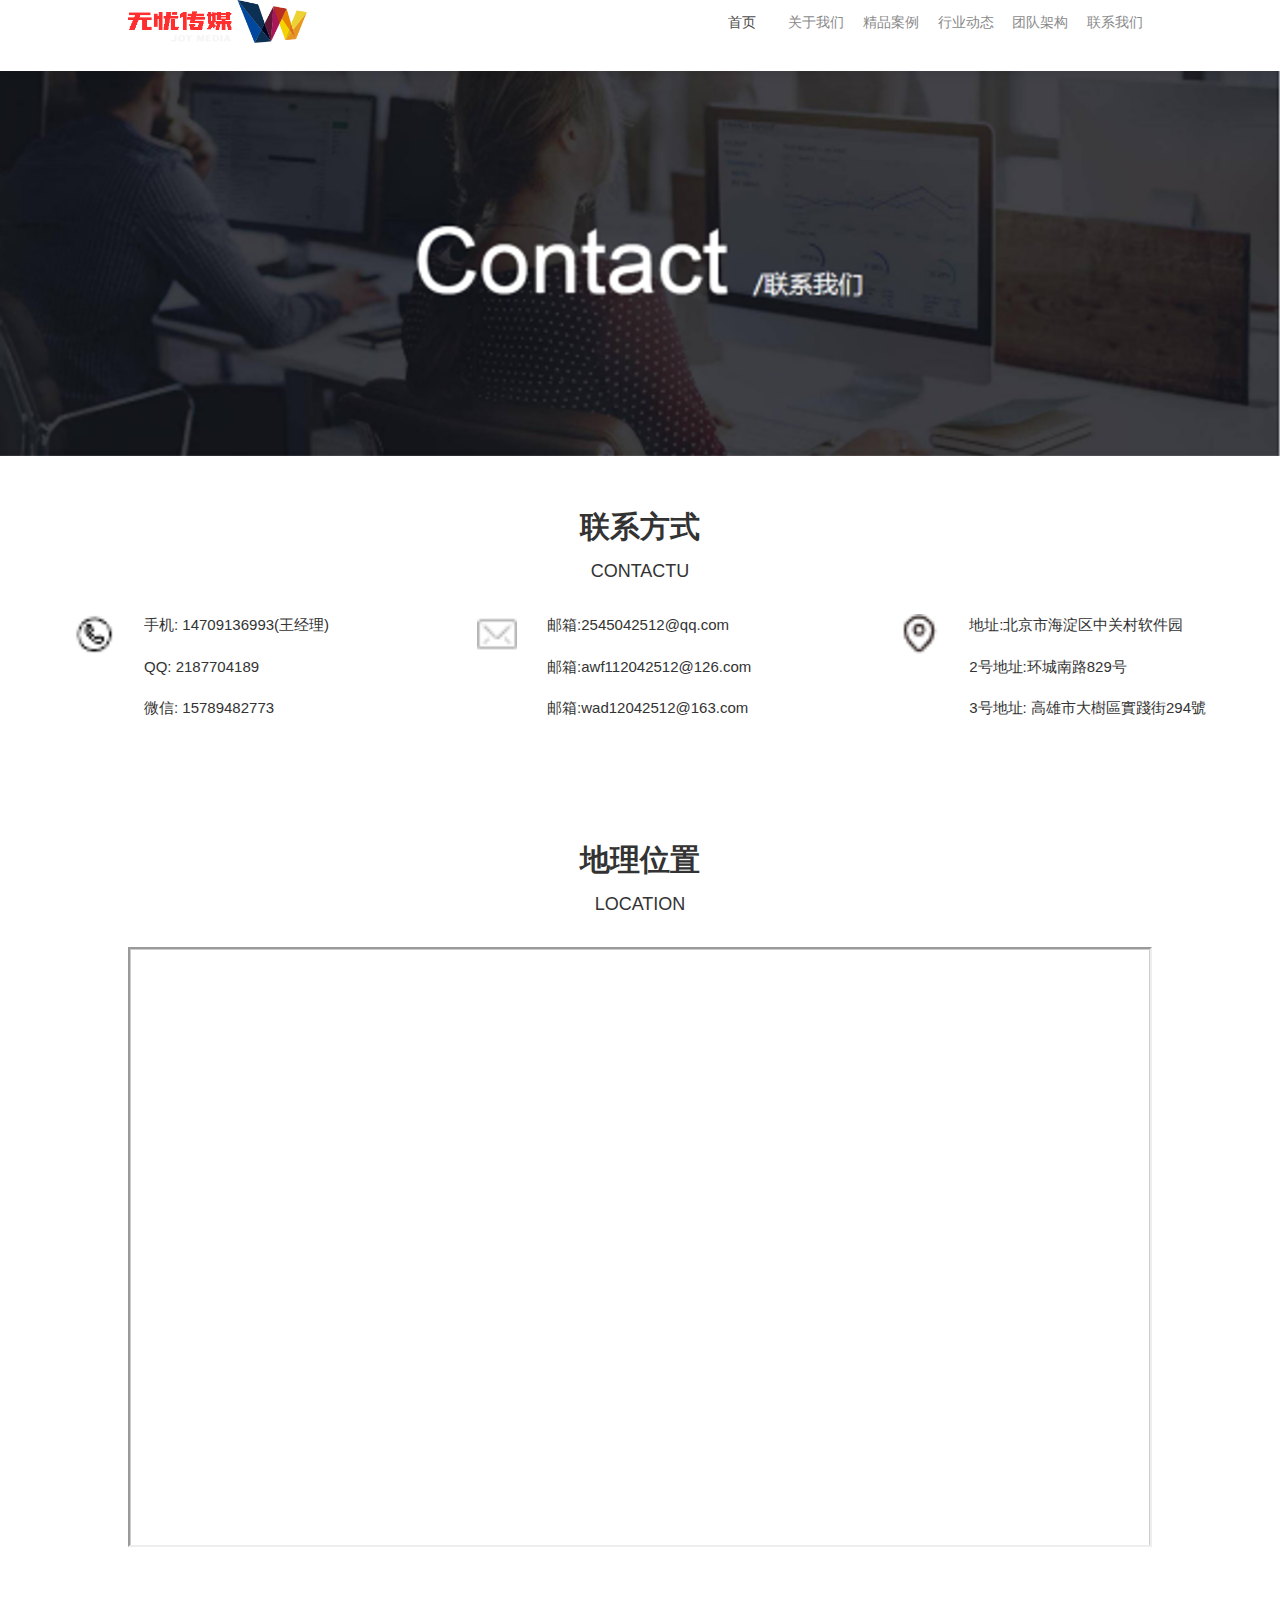
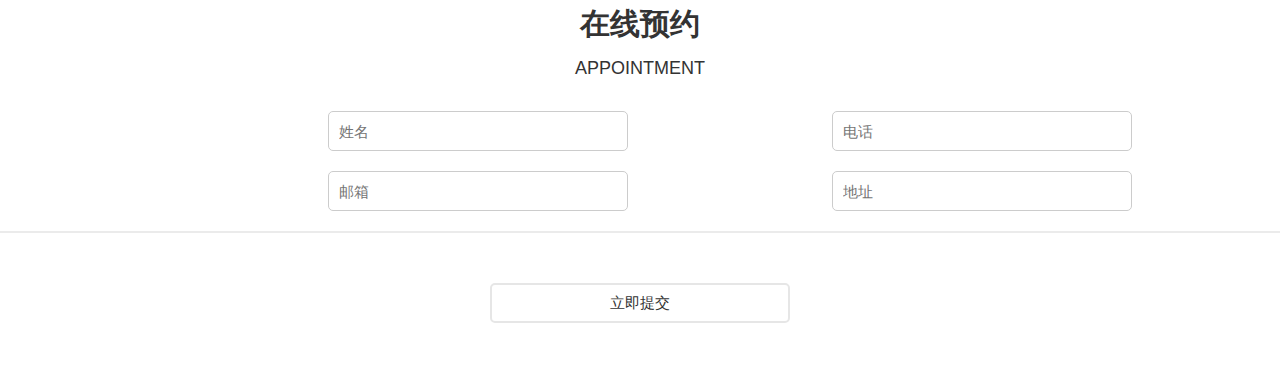
<file: contact.html>
<!DOCTYPE html>
<html lang="en">
<head>
    <meta charset="UTF-8">
    <meta http-equiv="X-UA-Compatible" content="IE=edge">
    <meta name="viewport"
          content="width=device-width,
            initial-scale=1.0,user-scalable=no,maximum-scale=1.0,minimum-scale=1.0">
    <link href="http://at.alicdn.com/t/c/font_3280202_xagkc0vczkm.css" rel="stylesheet">
    <link rel="stylesheet" href="css/bootstrap.min.css">
    <link rel="stylesheet" href="css/head_foot.css">
    <script src="js/flexible.js"></script>
    <script src="js/jquery-3.6.4.min.js"></script>
    <script src="js/index.js"></script>
    <title>Document</title>
    <style>
        * {
            margin: 0;
            padding: 0;
            box-sizing: border-box;
        }
        html{
            font-size: 16px;
        }
        div {
            margin-bottom: 50px;
            font-size: 15px;
        }

        img {
            width: 100%;
            height: 100%;
        }

        .Lx_FS {
            text-align: center;
            font-size: 30px;
            font-weight: bold;
            margin-top: 50px;
        }

        .Lx_fs {
            text-align: center;
            margin-bottom: 30px;
            font-size: 18px;
        }

        .L_ist {
            display: flex;
        }

        .list {
            display: flex;
            justify-content: center;
            flex-wrap: wrap;
            margin: 0 auto;
        }

        .item {
            margin-right: 30px;
        }

        .item img {
            width: 40px;
            height: 40px;
        }

        .list p {
            /* margin-top: 10px; */

            margin-bottom: 20px;
        }

        .L_ist {
            margin-bottom: 40px;
        }

        .wrapper {
            text-align: center;
        }

        .F_rom {
            margin: 0 auto;
            width: 80%;


        }

        /* .F_rom form{
            width: 100%;
            height: 100%;
            display: flex;
        } */
        .F_rom form input {
            width: 300px;
            height: 40px;
            margin-left: 200px;
            margin-bottom: 20px;
            border: 1px solid #ccc;
            border-radius: 5px;
            padding-left: 10px;
        }

        button {
            border: 2px solid #e6e6e6;
            border-radius: 5px;
            background-color: #ffffff;
        }

        @media screen and (max-width: 750px) {
            .L_ist {
                flex-direction: column;
            }

            .Lx_FS {
                font-size: 25px;
                font-weight: normal;
            }

            #if1 {
                width: 90%;
                height: 230px;
            }

            .F_rom form input {
                font-size: 15px;
                width: 100%;
                margin-left: 0;
            }
        }
    </style>
</head>
<body>
<nav>
    <a href="#" class="logo"></a>
    <ul>
        <div class="iconfont icon-liebiao2" style="display: none;"></div>
        <li><a href="index.html" class="nav_xuan">首页</a></li>
        <li><a href="about_us.html">关于我们</a></li>
        <li><a href="case.html">精品案例</a></li>
        <li><a href="Industry.html">行业动态</a></li>
        <li><a href="team.html">团队架构</a></li>
        <li><a href="contact.html">联系我们</a></li>
    </ul>
</nav>
<div><img src="img/头部.png" alt=""></div>
<p class="Lx_FS">联系方式</p>
<p class="Lx_fs">CONTACTU</p>
<div class="L_ist">
    <!-- <div class="item">
        <img src="img/电话.png" alt="">
    </div>
    <div>
        <p>手机: 14709136993</p>
        <p>QQ: 2187704189</p>
        <p>微信: 15789482773</p>
    </div> -->
</div>
<p class="Lx_FS">地理位置</p>
<p class="Lx_fs">LOCATION</p>
<div class="wrapper">
    <iframe width="80%" height="600px" src="测试.html" id="if1"></iframe>
</div>
<p class="Lx_FS">在线预约</p>
<p class="Lx_fs">APPOINTMENT</p>
<div class="F_rom">
    <form>
        <input required type="text" placeholder="姓名" name="username">
        <input required type="text" placeholder="电话" name="phone">
        <input required type="text" placeholder="邮箱" name="email">
        <input required type="text" placeholder="地址" name="address">
    </form>
</div>
<div style="border:1px solid #ebebeb"></div>
<div style="text-align:center;margin-top:20px;">
    <button type="button" class="amap-ui-btn amap-ui-btn-primary" style="width: 300px;height: 40px;font-size: 15px;">立即提交</button>
</div>
</body>
<script type="text/javascript" src="https://webapi.amap.com/maps?v=1.4.8&key=42405f1202f784f5dfaef4657fe2338c"></script>
<script>
    const goodsList = [
        {
            img: "img/电话.png",
            name: "手机: 14709136993(王经理)",
            price: "QQ: 2187704189",
            desc: "微信: 15789482773"
        },
        {
            img: "img/信封1.png",
            name: '邮箱:2545042512@qq.com',
            price: '邮箱:awf112042512@126.com',
            desc: '邮箱:wad12042512@163.com'
        },
        {
            img: "img/位置.png",
            name: '地址:北京市海淀区中关村软件园',
            price: '2号地址:环城南路829号',
            desc: "3号地址: 高雄市大樹區實踐街294號"
        }
    ]
    //声明一个字符串变量
    let str = "";
    //遍历数组
    goodsList.forEach(item => {
        const {img, name, price, desc} = item;
        //拼接字符串
        str += `
            <div class="list">
                <div class="item">
                    <img src="${item.img}" alt="">
                </div>
                <div>
                    <p>${item.name}</p>
                    <p>${item.price}</p>
                    <p>${item.desc}</p>
                </div>
            </div>
            `
    })
    //将拼接好的字符串放到页面中
    document.querySelector(".L_ist").innerHTML = str;
    //初始化地图组件
    window.onload = function () {
        var map = new AMap.Map('wrapper');
    }
</script>
</html>
</file>
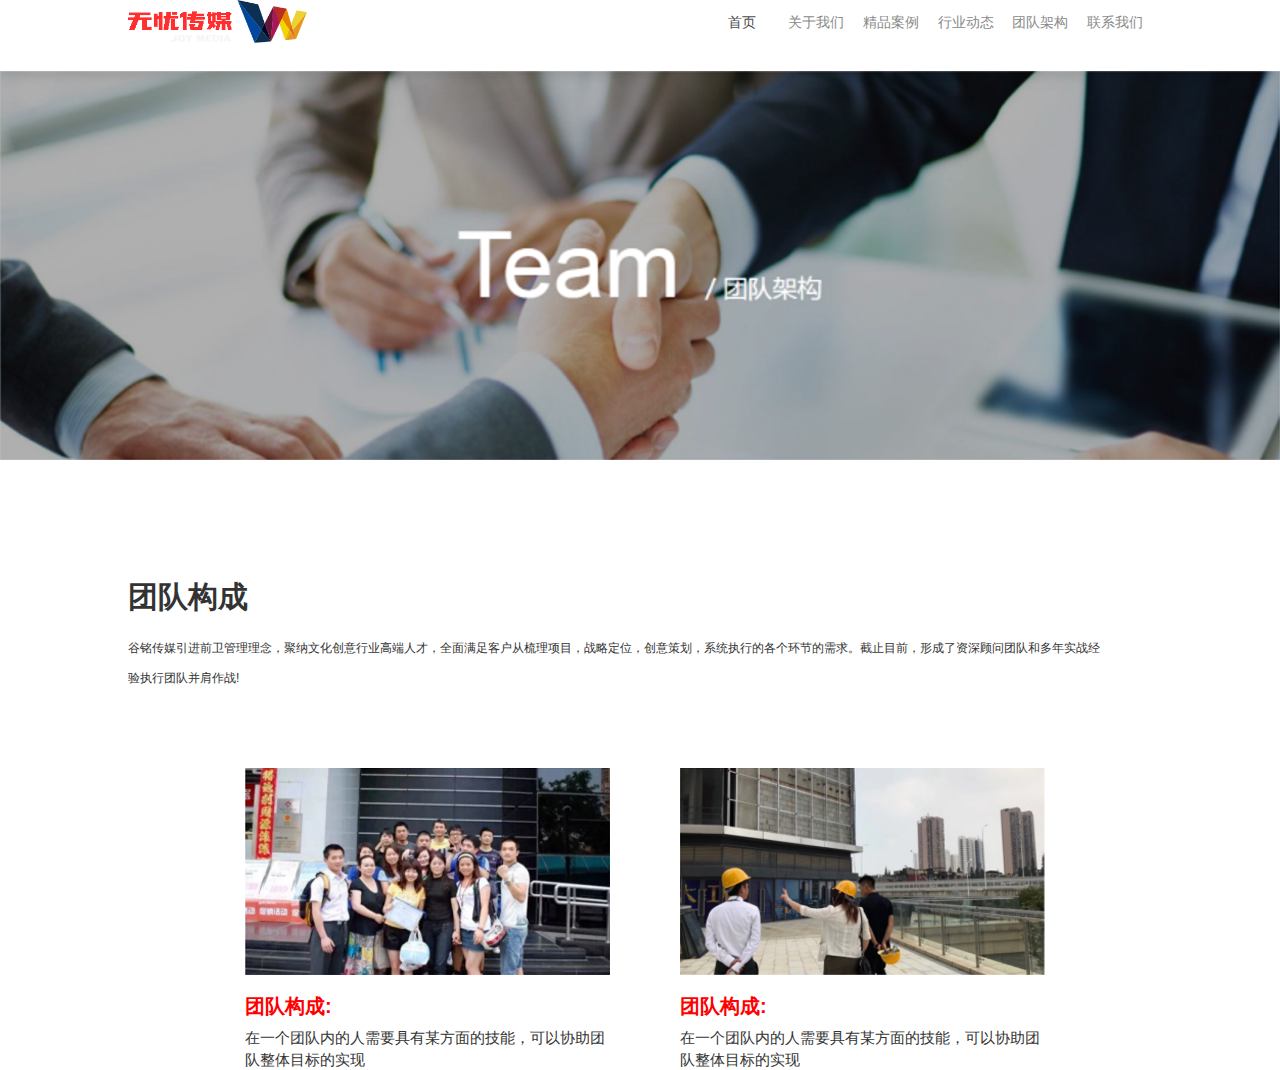
<file: team.html>
<!DOCTYPE html>
<html lang="en">
<head>
    <meta charset="UTF-8">
    <meta http-equiv="X-UA-Compatible" content="IE=edge">
    <meta name="viewport"
          content="width=device-width,
            initial-scale=1.0,user-scalable=no,maximum-scale=1.0,minimum-scale=1.0">
    <link href="http://at.alicdn.com/t/c/font_3280202_xagkc0vczkm.css" rel="stylesheet">
    <link rel="stylesheet" href="css/bootstrap.min.css">
    <link rel="stylesheet" href="css/head_foot.css">
    <script src="js/flexible.js"></script>
    <script src="js/jquery-3.6.4.min.js"></script>
    <script src="js/index.js"></script>
    <title>Document</title>
    <style>
        * {
            margin: 0;
            padding: 0;
            box-sizing: border-box;
        }

        .TD_gc {
            margin: 0 auto;
        }

        .TD_gc h1 {
            font-size: 30px;
            font-weight: bold;
            margin-bottom: 20px;
        }

        .TD_gc p {
            margin-right: 50px;
            line-height: 30px;
        }

        .XX {
            width: 80%;
            margin: 0 auto;
            display: flex;
            flex-wrap: wrap;
            padding-top: 100px;
        }

        .list {
            width: 990px;
            margin: 0 auto;
            display: flex;
            flex-wrap: wrap;
            padding-top: 45px;
            justify-content: center;
        }

        .item {
            width: 425px;
            height: 300px;
            margin-left: 10px;
            padding: 20px 30px;
            transition: all .5s;
            margin-bottom: 20px;
        }

        .item p {
            font-size: 15px;
        }

        .item h3 {
            font-size: 20px;
            font-weight: bold;
            margin-bottom: 10px;
            color: red;
        }

        .item img {
            width: 100%;
        }

        @media screen and (max-width: 750px) {
            .XX {
                width: 90%;
                padding-top: 80px;
            }

            .TD_gc h1 {
                font-weight: normal;
            }

            .TD_gc p {
                font-size: 16px;
                margin-right: 0;
            }

            .item {
                width: 100%;
                padding: 0;
            }
        }
    </style>
</head>
<body>
<nav>
    <a href="#" class="logo"></a>
    <ul>
        <div class="iconfont icon-liebiao2" style="display: none;"></div>
        <li><a href="index.html" class="nav_xuan">首页</a></li>
        <li><a href="about_us.html">关于我们</a></li>
        <li><a href="case.html">精品案例</a></li>
        <li><a href="Industry.html">行业动态</a></li>
        <li><a href="team.html">团队架构</a></li>
        <li><a href="contact.html">联系我们</a></li>
    </ul>
</nav>
<div><img src="img/头部(4).png" alt="" width="100%"></div>
<div class="XX">
    <div class="TD_gc">
        <h1>团队构成</h1>
        <p>
            谷铭传媒引进前卫管理理念，聚纳文化创意行业高端人才，全面满足客户从梳理项目，战略定位，创意策划，系统执行的各个环节的需求。截止目前，形成了资深顾问团队和多年实战经验执行团队并肩作战!
        </p>
    </div>
    <div class="list">
        <!-- <div class="item">
         <img src="img/团队1.png" alt="">
         <h3 class="name">团队构成: </h3>
         <p class="price">在一个团队内的人需要具有某方面的技能，可以协助团队整体目标的实现</p>
       </div>
       <div class="item">
           <img src="img/团队1.png" alt="">
           <h3 class="name">团队构成: </h3>
           <p class="price">在一个团队内的人需要具有某方面的技能，可以协助团队整体目标的实现</p>
       </div>  -->
    </div>
</div>
</body>
<script>
    const goodsList = [
        {
            img: "img/团队1.png",
            name: "团队构成: ",
            price: "在一个团队内的人需要具有某方面的技能，可以协助团队整体目标的实现"
        },
        {
            img: "img/团队2.png",
            name: "团队构成: ",
            price: "在一个团队内的人需要具有某方面的技能，可以协助团队整体目标的实现"
        }
    ]
    //声明一个字符串变量
    let str = "";
    //遍历数组
    goodsList.forEach(item => {
        //拼接字符串
        str += `
            <div class="item">
                <img src="${item.img}" alt="">
                <h3 class="name">${item.name}</h3>
                <p class="price">${item.price}</p>
            </div>
            `
    })
    //将拼接好的字符串放到页面中
    document.querySelector(".list").innerHTML = str;
</script>
</html>
</file>
<file: css/head_foot.css>
/*导航栏css代码start*/
a{
    text-decoration: none;
    color: #898989;
}
nav {
    position: relative;
    width: 80%;
    height: .3497rem;
    /*border: 1px solid red;*/
    margin: 0 auto;
}

nav .logo {
    float: left;
    display: block;
    width: 2.2867rem;
    height: .5524rem;
    background: url("../img/logo.png") no-repeat 0 0/2.2867rem .5524rem;
    background-size: 1.3986rem;
}

nav ul {
    line-height: .3497rem;
    float: right;
    display: flex;
    width: 3.4965rem;
    list-style: none;
}

nav ul li {
    font-size: .1119rem;
    text-align: center;
    flex: 1;
}

.nav_xuan {
    color: #4b4b4b;
}

/*导航栏css代码end*/

/*footer-css代码start*/
footer {
    font-size: 15px;
    position: relative;
    width: 100%;
    height: 1.3986rem;
    background-color: #29282d;
}

footer .foot_box {
    position: absolute;
    top: 50%;
    left: 50%;
    transform: translate(-50%, -50%);
    width: 8.3916rem;
    height: .8392rem;
    /* border: 1px solid yellow; */

}

.foot_box {
    display: flex;
    justify-content: space-between;
    flex-wrap: nowrap;
}

.foot_box .foot_div {
    display: flex;
    flex-direction: column;
    align-items: flex-start;
    color: white;
    width: 25%;
    font-size: 10px;
}

.foot_box .foot_div b {
    font-size: 16px;
}

.foot_box .foot_div ul {
    margin-top: .0699rem;
    line-height: .1678rem;
    list-style: none;
}

.foot_box .foot_div ul img {
    width: .2098rem;
}

.foot_box .foot_div:nth-child(1) ul {
    /* margin-top: 10px; */
    display: flex;

}

.foot_box .foot_div:nth-child(1) ul li {
    cursor: pointer;
    margin-right: .0699rem;
}

/*footer-css代码end*/


/*nav适配*/
@media screen and (max-width: 750px) {
    nav {
        margin-top: 20px;
        margin-bottom: 20px;
    }

    nav ul {
        display: flex;
        right: -45px;
        background: white;
        border-radius: 15px;
        position: absolute;
        flex-direction: column;
        line-height: 20px;
        z-index: 5;
    }

    nav ul li {
        display: none;
        font-size: 16px;
        margin: 5px auto;
        z-index: 5;
    }

    nav .icon-liebiao2 {
        display: block !important;
        position: relative;
        width: 20px;
        left: 75px;
        right: 0;
        margin-bottom: 10px;
        transform: scale(1.5);
    }
    /* nav .icon-liebiao2:hover nav ul li{
        display: block !important;
    } */

    nav .logo {
        transform: scale(2.2);
        position: absolute;
        left: 35px;
        top: 5px;
    }
}

/*footer-适配*/
@media screen and (max-width: 750px) {
    footer {
        height: 400px;
        top: 20px;
    }

    .foot_box {
        top: 20px !important;
        left: 15px !important;
        transform: translate(0, 0) !important;
        flex-direction: column;
        height: 300px !important;
    }

    footer .foot_box .foot_div img {
        width: 35px;
        margin: 5px 0;
    }

    footer .foot_box .foot_div {
        height: 52px;
        justify-content: space-between;
        width: 100%;
    }

    footer .foot_box .foot_div ul {
        display: flex;
    }

    footer .foot_box .foot_div ul li {
        margin: 0 5px;
    }
}
</file>
